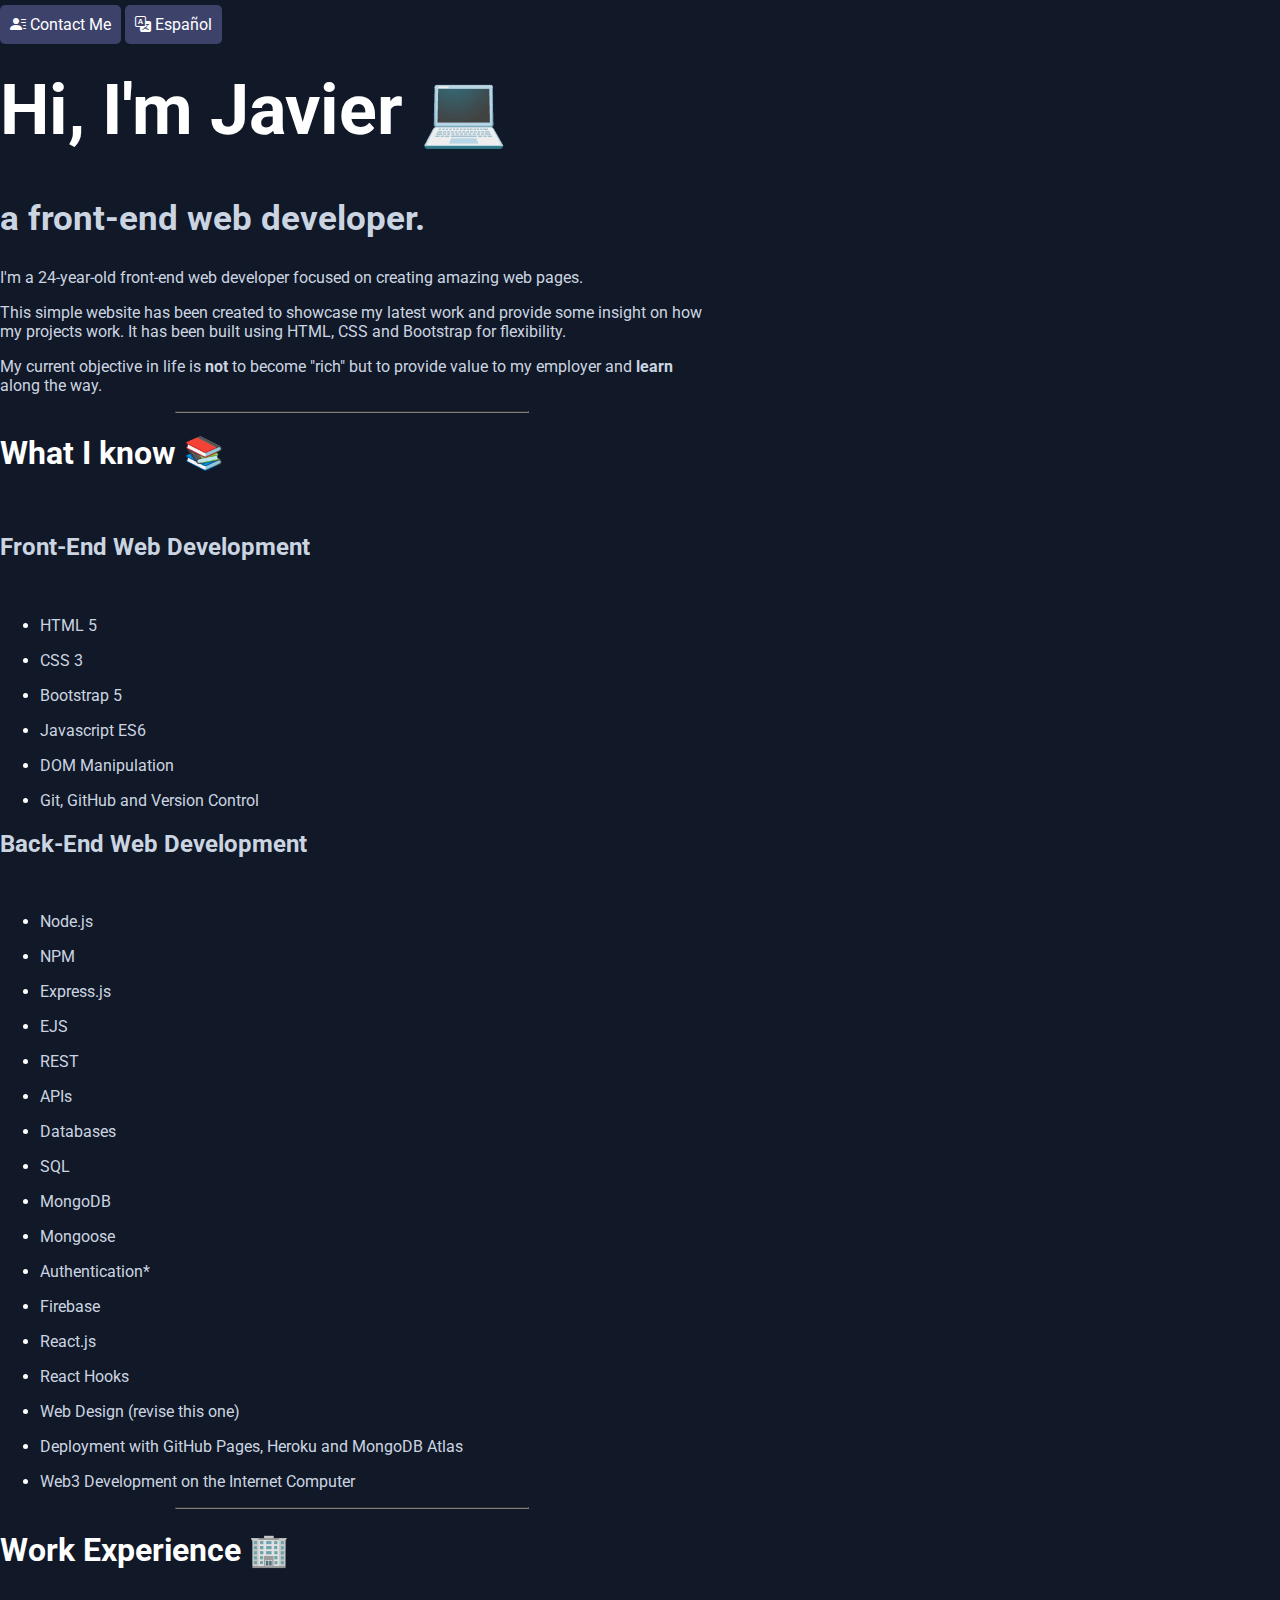
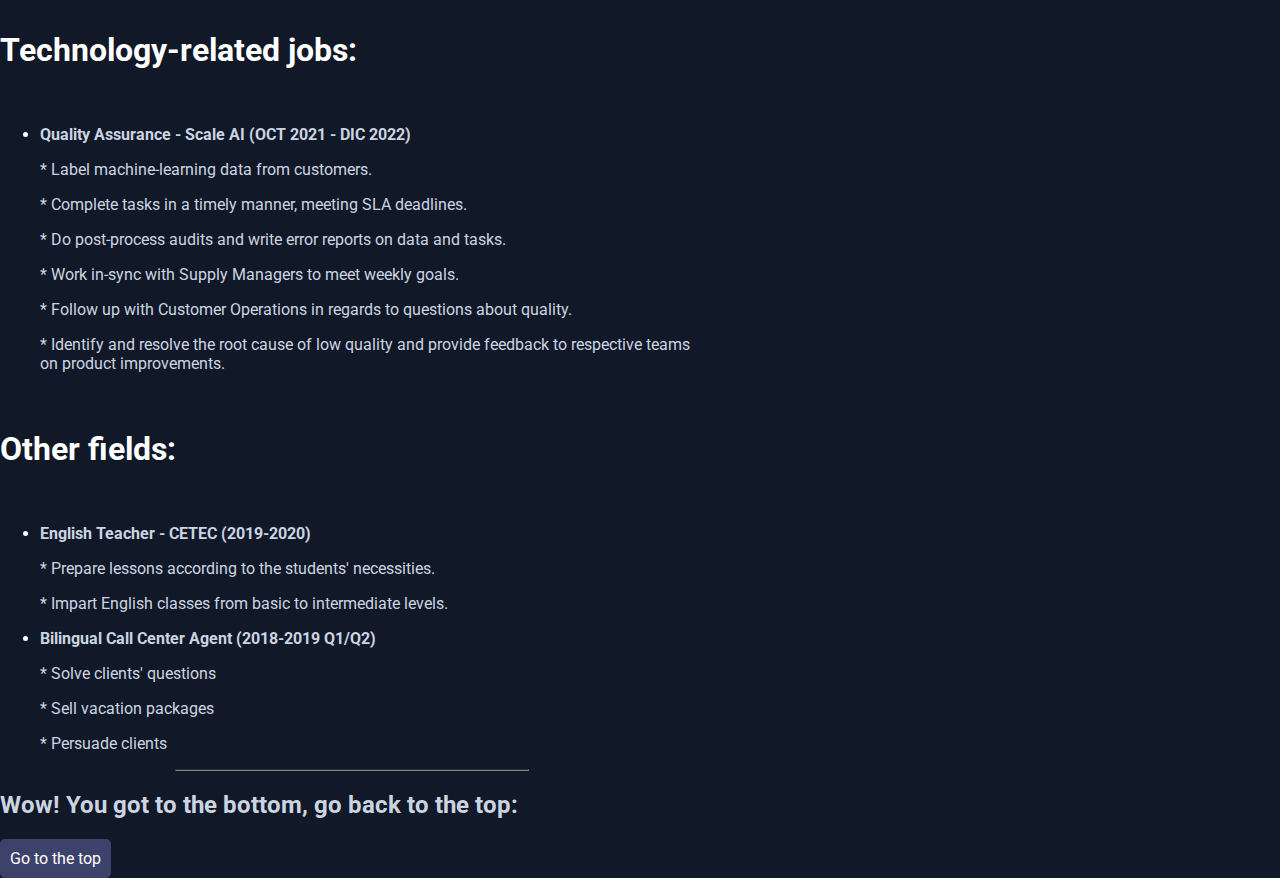
<file: index.html>
<!DOCTYPE html>

<head>
    <meta charset="UTF-8">
    <meta http-equiv="X-UA-Compatible" content="IE=edge">
    <meta name="viewport" content="width=device-width, initial-scale=1, shrink-to-fit=no">
    <html lang="en">

    </html>
    <title>My Portfolio - Javier</title>
    <link href="https://cdn.jsdelivr.net/npm/bootstrap@5.2.3/dist/css/bootstrap.min.css" rel="stylesheet"
        integrity="sha384-rbsA2VBKQhggwzxH7pPCaAqO46MgnOM80zW1RWuH61DGLwZJEdK2Kadq2F9CUG65" crossorigin="anonymous">
    <link rel="preconnect" href="https://fonts.googleapis.com">
    <link rel="preconnect" href="https://fonts.gstatic.com" crossorigin>
    <link href="https://fonts.googleapis.com/css2?family=Roboto:wght@500&display=swap" rel="stylesheet">
    <link rel="stylesheet" href="https://cdn.jsdelivr.net/npm/bootstrap-icons@1.10.3/font/bootstrap-icons.css">
    <link rel="icon" type="image/png" href="images/favicon.png" />
    <link rel="stylesheet" href="styles.css">
</head>

<body>
    <div class="container">
        <div class="row">

            <div class="col-lg-12 col-md-12 col-sm-12">
                <a href="" id="verytop" style="position: absolute;"></a>
                <a href="" class="buttonanc"><i class="bi bi-person-lines-fill"></i>  Contact Me</a>
                <a href="indexes.html" class="buttonanc"><i class="bi bi-translate"></i>  Español</a>
                <h1 id="toppage">Hi, I'm Javier 💻</h1>
                <h2 style="font-size: 35px;">a front-end web developer.</h2>

                <p>I'm a 24-year-old front-end web developer focused on creating amazing web pages.</p>
                <p>This simple website has been created to showcase my latest work and provide some insight on how my
                    projects work. It has been built using HTML, CSS and Bootstrap for flexibility.</p>
                <p>My current objective in life is <strong>not</strong> to become "rich" but to provide value to my employer and <strong>learn</strong> along the way.</p>
                <hr>
                <h1>What I know 📚</h1>
                <br>
                <h2>Front-End Web Development</h2>
                <br>
                <ul>
                    <li>
                        <p>HTML 5</p>
                    </li>
                    <li>
                        <p>CSS 3</p>
                    </li>
                    <li>
                        <p>Bootstrap 5</p>
                    </li>
                    <li>
                        <p>Javascript ES6</p>
                    </li>
                    <li>
                        <p>DOM Manipulation</p>
                    </li>
                    <li>
                        <p>Git, GitHub and Version Control</p>
                    </li>
                </ul>
                <h2>Back-End Web Development</h2>
                <br>
                <ul>
                    <li>
                        <p>Node.js</p>
                    </li>
                    <li>
                        <p>NPM</p>
                    </li>
                    <li>
                        <p>Express.js</p>
                    </li>
                    <li>
                        <p>EJS</p>
                    </li>
                    <li>
                        <p>REST</p>
                    </li>
                    <li>
                        <p>APIs</p>
                    </li>
                    <li>
                        <p>Databases</p>
                    </li>
                    <li>
                        <p>SQL</p>
                    </li>
                    <li>
                        <p>MongoDB</p>
                    </li>
                    <li>
                        <p>Mongoose</p>
                    </li>
                    <li>
                        <p>Authentication*</p>
                    </li>
                    <li>
                        <p>Firebase</p>
                    </li>
                    <li>
                        <p>React.js</p>
                    </li>
                    <li>
                        <p>React Hooks</p>
                    </li>
                    <li>
                        <p>Web Design (revise this one)</p>
                    </li>
                    <li>
                        <p>Deployment with GitHub Pages, Heroku and MongoDB Atlas</p>
                    </li>
                    <li>
                        <p>Web3 Development on the Internet Computer</p>
                    </li>
                </ul>
                <hr>
                <h1>Work Experience 🏢</h1>
                <br>
                <h1>Technology-related jobs:</h1>
                <br>
                <ul>
                    <li>
                        <p><strong>Quality Assurance - Scale AI (OCT 2021 - DIC 2022)</strong></p>
                        <p>* Label machine-learning data from customers.</p>
                        <p>* Complete tasks in a timely manner, meeting SLA deadlines.</p>
                        <p>* Do post-process audits and write error reports on data and tasks.</p>
                        <p>* Work in-sync with Supply Managers to meet weekly goals.</p>
                        <p>* Follow up with Customer Operations in regards to questions about quality.</p>
                        <p>* Identify and resolve the root cause of low quality and provide feedback to respective teams on product improvements.</p>
                    </li>
                </ul>
                <br>
                <h1>Other fields:</h1>
                <br>
                <ul>
                    <li>
                        <p><strong>English Teacher - CETEC (2019-2020)</strong></p>
                        <p>* Prepare lessons according to the students' necessities.</p>
                        <p>* Impart English classes from basic to intermediate levels. </p>
                    </li>
                    <li>
                        <p><strong>Bilingual Call Center Agent (2018-2019 Q1/Q2)</strong></p>
                        <p>* Solve clients' questions</p>
                        <p>* Sell vacation packages</p>
                        <p>* Persuade clients</p>
                    </li>
                </ul>

                <hr>
              <!--  <h1>Projects</h1>
                <p>When thinking about what projects I should add, I thought it would a good idea to have some variety,
                    so
                    here you have a list of projects that I've worked on to showcase my
                    abilites and some of their specifications.</p>
                <ul style="list-style: none">
                    <li><a href="#project1" class="buttonanc2">Project 1</a></li>
                    <li><a href="#project2" class="buttonanc2">Project 2</a></li>
                    <li><a href="#project3" class="buttonanc2">Project 3</a></li>
                </ul>
                <div id="project1">
                    <h1>Pets</h1>
                    <p>This page is built using only Bootstrap and CSS..</p>
                    <img src="./images/placeholder.png" alt="placeholder">
                    <p>Arcu dictum varius duis at. Volutpat sed cras ornare arcu dui vivamus arcu felis.</p>
                    <p>Lobortis scelerisque fermentum dui faucibus in ornare quam viverra. Vitae suscipit tellus mauris
                        a diam maecenas sed enim ut. Porta lorem mollis aliquam ut porttitor. </p>
                    <p>Suspendisse interdum consectetur libero id faucibus nisl tincidunt eget nullam. </p>
                </div>
                <hr>
                <div id="project2">
                    <h1>Project 2</h1>
                    <p>Lobortis scelerisque fermentum dui faucibus in ornare quam viverra. Vitae suscipit tellus mauris
                        a
                        diam maecenas sed enim ut. Porta lorem mollis aliquam ut porttitor.</p>
                    <img src="./images/placeholder.png" alt="placeholder">
                    <p>Arcu dictum varius duis at. Volutpat sed cras ornare arcu dui vivamus arcu felis.</p>
                    <p>Lobortis scelerisque fermentum dui faucibus in ornare quam viverra. Vitae suscipit tellus mauris
                        a
                        diam maecenas sed enim ut. Porta lorem mollis aliquam ut porttitor. </p>
                    <p>Suspendisse interdum consectetur libero id faucibus nisl tincidunt eget nullam. </p>
                </div>
                <hr>
                <div id="project3">
                    <h1>Project 3</h1>
                    <p>Lobortis scelerisque fermentum dui faucibus in ornare quam viverra. Vitae suscipit tellus mauris
                        a
                        diam maecenas sed enim ut. Porta lorem mollis aliquam ut porttitor.</p>
                    <img src="./images/placeholder.png" alt="placeholder">
                    <p>Arcu dictum varius duis at. Volutpat sed cras ornare arcu dui vivamus arcu felis.</p>
                    <p>Lobortis scelerisque fermentum dui faucibus in ornare quam viverra. Vitae suscipit tellus mauris
                        a
                        diam maecenas sed enim ut. Porta lorem mollis aliquam ut porttitor. </p>
                    <p>Suspendisse interdum consectetur libero id faucibus nisl tincidunt eget nullam. </p> 
                </div> -->
                <h2>Wow! You got to the bottom, go back to the top:</h2>

                <a href="#verytop" id="gototop">Go to the top</a>
            </div>
        </div>
    </div>

</body>

</html>
</file>
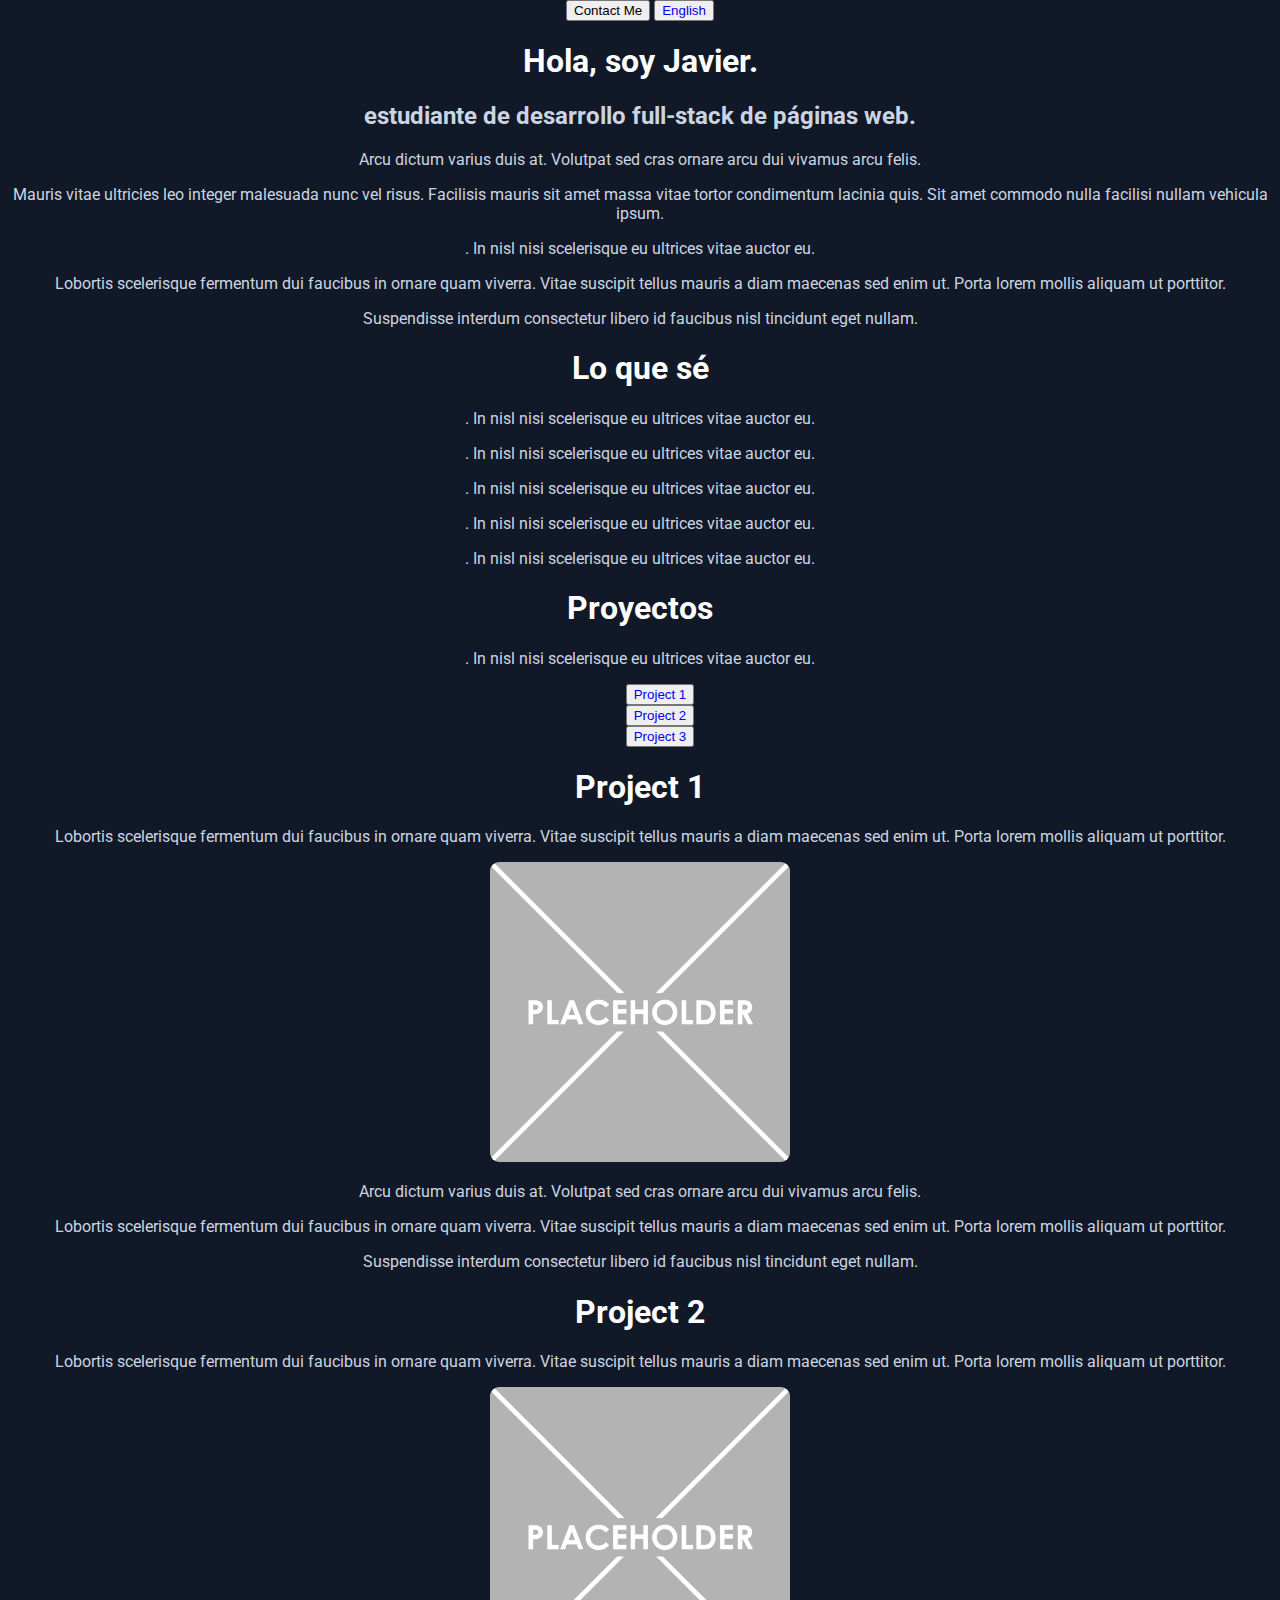
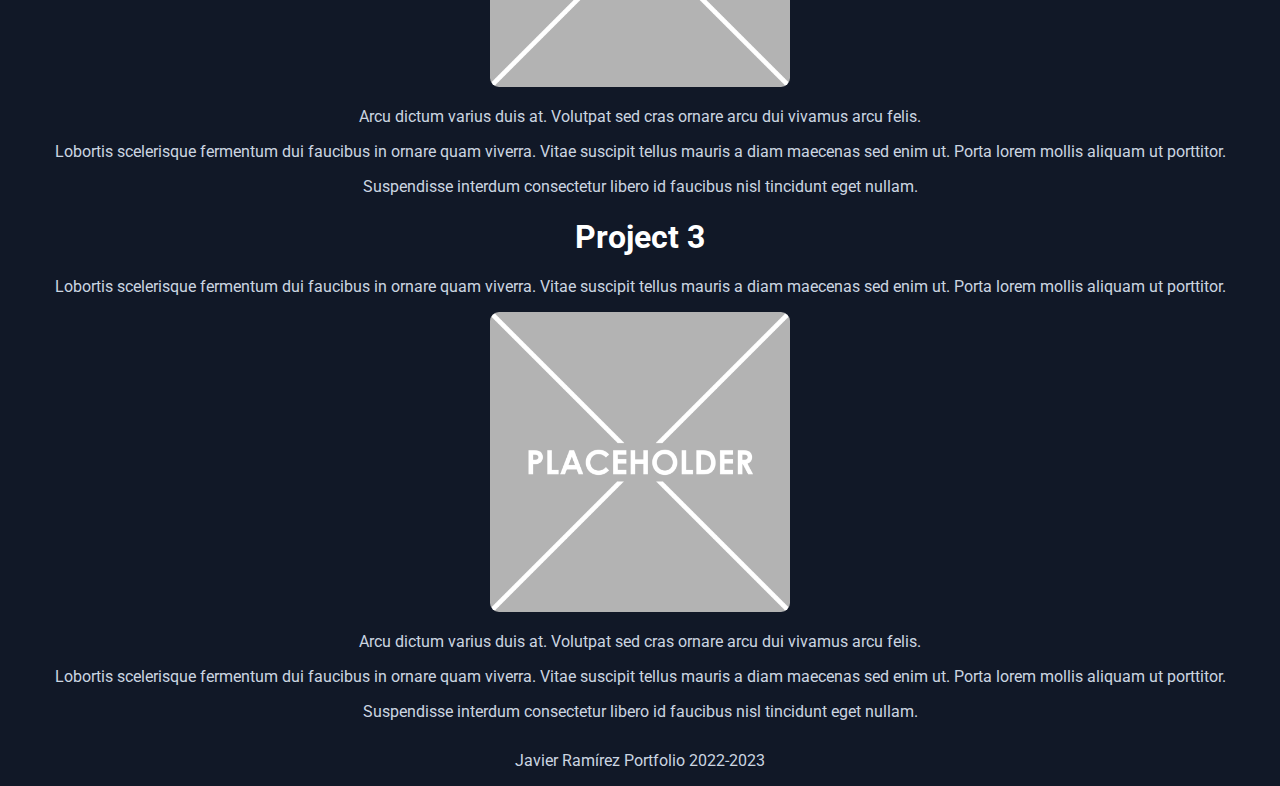
<file: indexes.html>
<!DOCTYPE html>
<html lang="en">
<head>
    <meta charset="UTF-8">
    <meta http-equiv="X-UA-Compatible" content="IE=edge">
    <meta name="viewport" content="width=device-width, initial-scale=1.0">
    <html lang="en"></html>
    <title>My Portfolio - Javier</title>
    <link rel="stylesheet" href="styles.css">
    <link rel="preconnect" href="https://fonts.googleapis.com">
<link rel="preconnect" href="https://fonts.gstatic.com" crossorigin>
<link href="https://fonts.googleapis.com/css2?family=Roboto:wght@500&display=swap" rel="stylesheet">
</head>
<body>
        <div class="centerleft">
            <button class="buttonsinfo">Contact Me</button>
            <button class="buttonsinfo"><a href="index.html">English</a></button>

            <h1>Hola, soy Javier.</h1>
            <h2>estudiante de desarrollo full-stack de páginas web.</h2>
  
            <p>Arcu dictum varius duis at. Volutpat sed cras ornare arcu dui vivamus arcu felis.</p>
            <p>Mauris vitae ultricies leo integer malesuada nunc vel risus. Facilisis mauris sit amet massa vitae tortor condimentum lacinia quis. Sit amet commodo nulla facilisi nullam vehicula ipsum. </p>
            <p>. In nisl nisi scelerisque eu ultrices vitae auctor eu.</p>
            <p>Lobortis scelerisque fermentum dui faucibus in ornare quam viverra. Vitae suscipit tellus mauris a diam maecenas sed enim ut. Porta lorem mollis aliquam ut porttitor.   </p>
            <p>Suspendisse interdum consectetur libero id faucibus nisl tincidunt eget nullam. </p>
            <h1>Lo que sé</h1>
            <p>. In nisl nisi scelerisque eu ultrices vitae auctor eu.</p>
            <p>. In nisl nisi scelerisque eu ultrices vitae auctor eu.</p>
            <p>. In nisl nisi scelerisque eu ultrices vitae auctor eu.</p>
            <p>. In nisl nisi scelerisque eu ultrices vitae auctor eu.</p>
            <p>. In nisl nisi scelerisque eu ultrices vitae auctor eu.</p>
            <h1>Proyectos</h1>
            <p>. In nisl nisi scelerisque eu ultrices vitae auctor eu.</p>
            <div class="projectslist">
                <ul style="list-style: none">
                <li><button class="projectbutton"><a href="#project1">Project 1</a></button></li>
                <li><button class="projectbutton"><a href="#project2">Project 2</a></button></li>
                <li><button class="projectbutton"><a href="#project3">Project 3</a></button></li>
                 </ul>
            </div>

            <div id="project1">
                <h1>Project 1</h1>
                <p>Lobortis scelerisque fermentum dui faucibus in ornare quam viverra. Vitae suscipit tellus mauris a diam maecenas sed enim ut. Porta lorem mollis aliquam ut porttitor.</p>
                <img src="./images/placeholder.png" alt="placeholder">
                <p>Arcu dictum varius duis at. Volutpat sed cras ornare arcu dui vivamus arcu felis.</p>
                <p>Lobortis scelerisque fermentum dui faucibus in ornare quam viverra. Vitae suscipit tellus mauris a diam maecenas sed enim ut. Porta lorem mollis aliquam ut porttitor.   </p>
            <p>Suspendisse interdum consectetur libero id faucibus nisl tincidunt eget nullam. </p>
            </div>
            <div id="project2">
                <h1>Project 2</h1>
                <p>Lobortis scelerisque fermentum dui faucibus in ornare quam viverra. Vitae suscipit tellus mauris a diam maecenas sed enim ut. Porta lorem mollis aliquam ut porttitor.</p>
                <img src="./images/placeholder.png" alt="placeholder">
                <p>Arcu dictum varius duis at. Volutpat sed cras ornare arcu dui vivamus arcu felis.</p>
                <p>Lobortis scelerisque fermentum dui faucibus in ornare quam viverra. Vitae suscipit tellus mauris a diam maecenas sed enim ut. Porta lorem mollis aliquam ut porttitor.   </p>
            <p>Suspendisse interdum consectetur libero id faucibus nisl tincidunt eget nullam. </p>
            </div>
            <div id="project3">
                <h1>Project 3</h1>
                <p>Lobortis scelerisque fermentum dui faucibus in ornare quam viverra. Vitae suscipit tellus mauris a diam maecenas sed enim ut. Porta lorem mollis aliquam ut porttitor.</p>
                <img src="./images/placeholder.png" alt="placeholder">
                <p>Arcu dictum varius duis at. Volutpat sed cras ornare arcu dui vivamus arcu felis.</p>
                <p>Lobortis scelerisque fermentum dui faucibus in ornare quam viverra. Vitae suscipit tellus mauris a diam maecenas sed enim ut. Porta lorem mollis aliquam ut porttitor.   </p>
            <p>Suspendisse interdum consectetur libero id faucibus nisl tincidunt eget nullam. </p>
            </div>
            <footer class="footerstyling">
                <p>Javier Ramírez Portfolio 2022-2023</p>
            </footer>
        </div>
</body>
</html>
</file>
<file: styles.css>
body {
  margin: 0;
  background-color: rgb(17, 24, 39);
  text-align: center;
  font-family: "Roboto", sans-serif;
  font-weight: 400;
  color: white;
}
h2,
h3,
p {
  color: rgb(203 213 225);
}

a {
  text-decoration: none;
}

#toppage {
  font-size: 70px;
  margin-top: 50px;
}

.row {
  text-align: left;
  width: auto;
  display: inline-block;
}

.container {
  max-width: 44rem;
}

img {
  width: 300px;
  border-radius: 3%;
}

.footerstyling {
  text-align: center;
  margin-top: 30px;
}

hr {
  margin: auto auto;
  width: 50%;
  border-color: grey;
}

.buttonanc {
  position: relative;
  top: 15px;
  padding: 10px;
  background-color: #3d426b;
  color: white;
  border-radius: 5px;
}

.buttonanc:hover {
  position: relative;
  top: 15px;
  padding: 10px;
  background-color: #32375e;
  color: white;
  border-radius: 5px;
}

.buttonanc2 {
  display: inline-block;
  position: relative;
  margin-bottom: 10px;
  padding: 10px;
  background-color: #3d426b;
  color: white;
  border-radius: 5px;
}

.buttonanc2:hover {
  padding: 10px;
  background-color: #32375e;
  color: white;
  border-radius: 5px;
}

#gototop {
  display: inline-block;
  position: relative;
  padding: 10px;
  background-color: #3d426b;
  color: white;
  border-radius: 5px;
}

#gototop:hover {
  padding: 10px;
  background-color: #32375e;
  color: white;
  border-radius: 5px;
}
</file>
